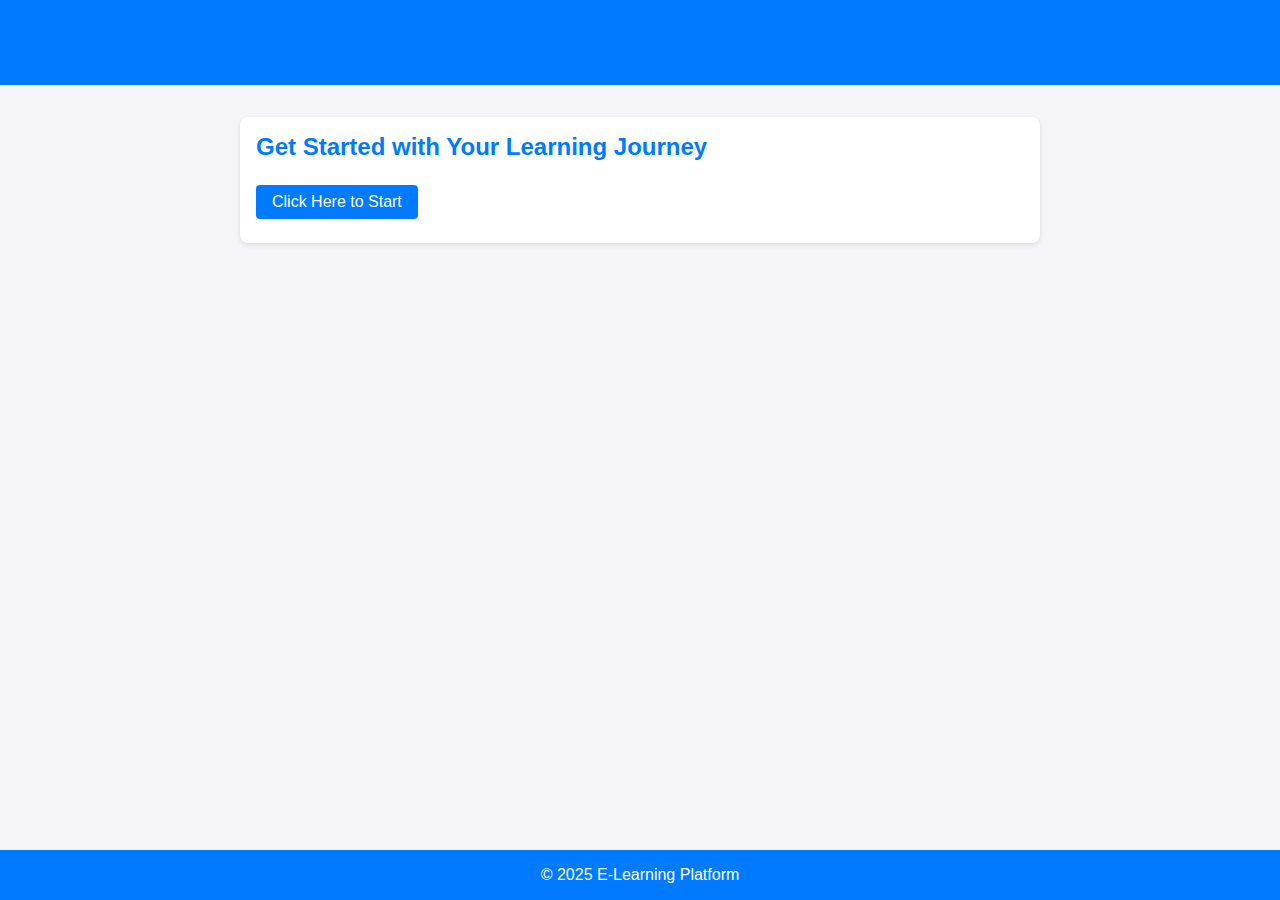
<file: index.html>
<!DOCTYPE html> 
<html lang="en">
 <head>     
    <meta charset="UTF-8">     
    <meta name="viewport" content="width=device-width, initial-scale=1.0">     
    <title>E-Learning Web App - Home</title>     
    <link rel="stylesheet" href="styles.css"> 
</head> 
<body>     
    <header>         
        <h1>Welcome to Our E-Learning Platform</h1>     
    </header>     
    <div class="container">         
        <h2>Get Started with Your Learning Journey</h2>         
        <a href="login.html" class="btn">Click Here to Start</a>     
    </div>     
    <footer>         
        <p>&copy; 2025 E-Learning Platform</p>     
    </footer> 
</body> 
</html>
</file>
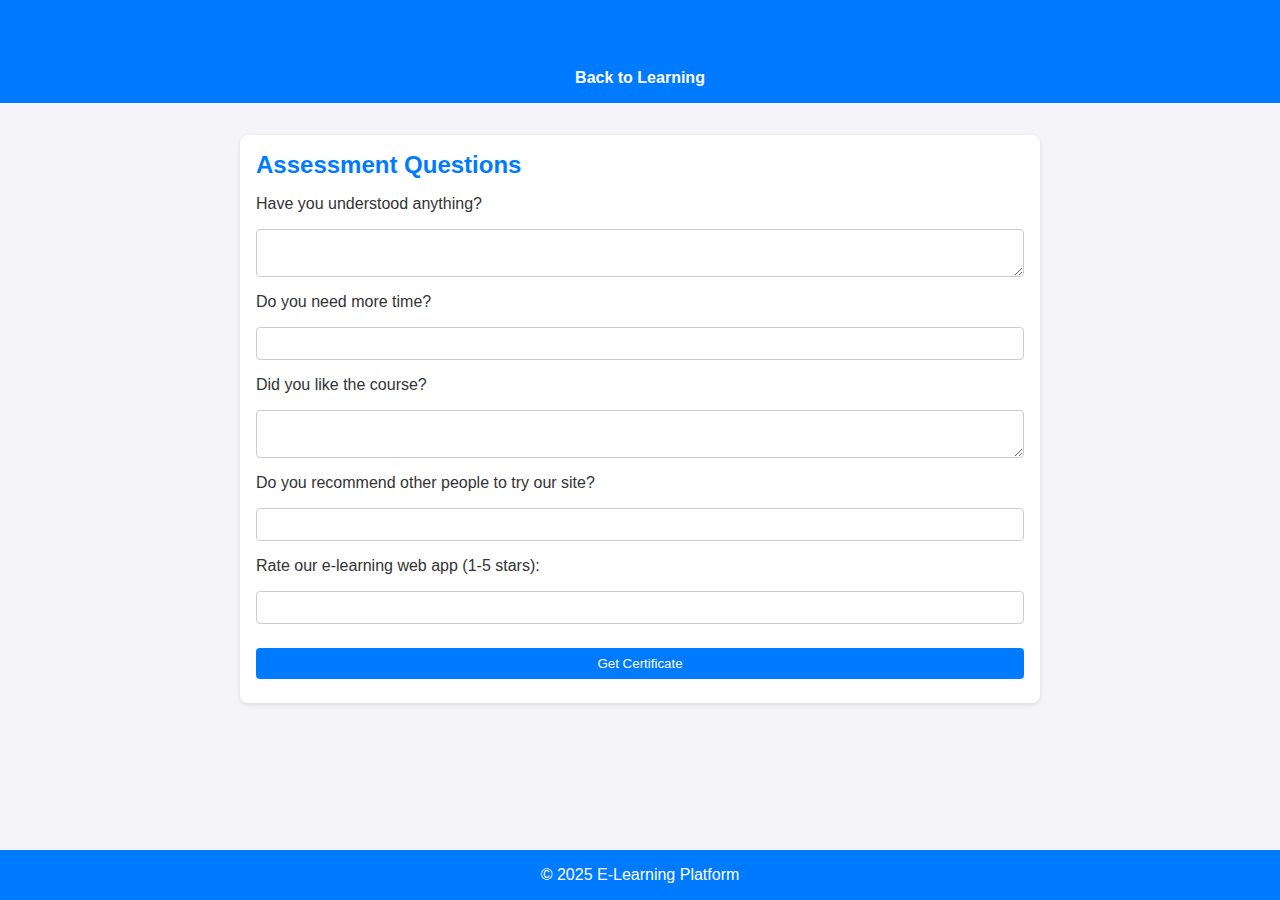
<file: assessment.html>
<!DOCTYPE html> 
<html lang="en"> 
    <head>     
        <meta charset="UTF-8">     
        <meta name="viewport" content="width=device-width, initial-scale=1.0">     
        <title>Assessment - E-Learning</title>     
        <link rel="stylesheet" href="styles.css"> 
    </head> 
    <body>     
        <header>         
            <h1>Course Assessment</h1>         
            <nav>             
                <a href="learning-interface.html">Back to Learning</a>         
            </nav>     
        </header>     
        <div class="container">         
            <h2>Assessment Questions</h2>         
            <form id="assessment-form">             
                <label>Have you understood anything?</label>             
                <textarea required></textarea>             
                <label>Do you need more time?</label>             
                <input type="text" required>             
                <label>Did you like the course?</label>             
                <textarea required></textarea>             
                <label>Do you recommend other people to try our site?</label>             
                <input type="text" required>             
                <label>Rate our e-learning web app (1-5 stars):</label>             
                <input type="number" min="1" max="5" required>             
                <button type="submit">Get Certificate</button>         
            </form>     
        </div>     
        <footer>         
            <p>&copy; 2025 E-Learning Platform</p>     
        </footer>     
        <script src="script.js"></script> 
    </body> 
    </html>
</file>
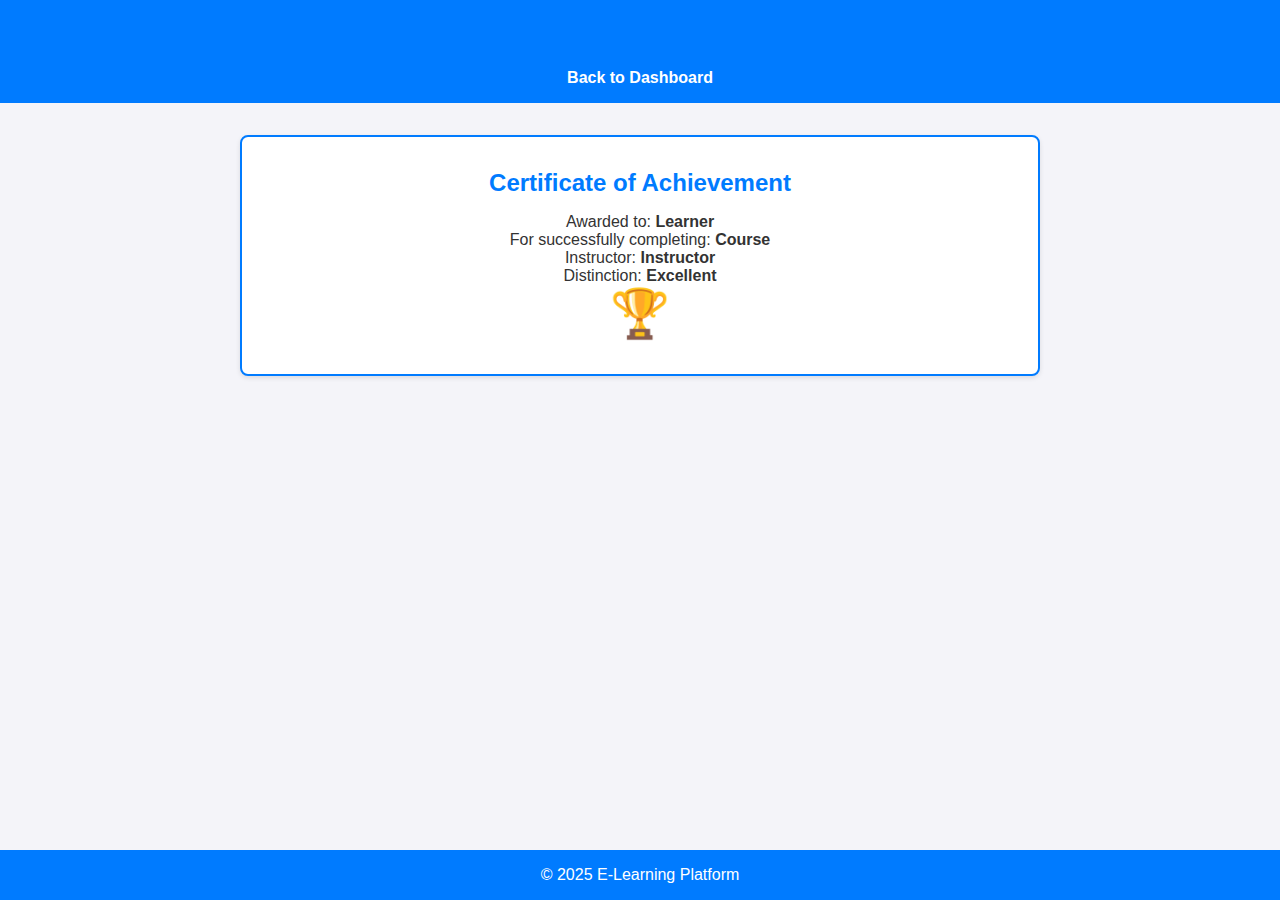
<file: certification.html>
<!DOCTYPE html> 
<html lang="en"> 
    <head>     
        <meta charset="UTF-8">     
        <meta name="viewport" content="width=device-width, initial-scale=1.0">     
        <title>Certificate - E-Learning</title>     
        <link rel="stylesheet" href="styles.css"> 
    </head> 
    <body>     
        <header>         
            <h1>Certificate of Completion</h1>         
            <nav>             
                <a href="dashboard.html">Back to Dashboard</a>         
            </nav>     
        </header>     
        <div class="container certificate">         
            <h2>Certificate of Achievement</h2>         
            <p>Awarded to: 
                <strong id="certificate-learner">Learner</strong></p>         
                <p>For successfully completing: 
                    <strong id="certificate-course">Course</strong></p>         
                <p>Instructor: 
                        <strong id="certificate-instructor">Instructor</strong></p>         
                <p>Distinction: 
                            <strong>Excellent</strong></p>         
                            <div class="trophy">🏆</div>     
        </div>     
        <footer>         
            <p>&copy; 2025 E-Learning Platform</p>     
        </footer>     
        <script src="script.js"></script> 
    </body> 
    </html>
</file>
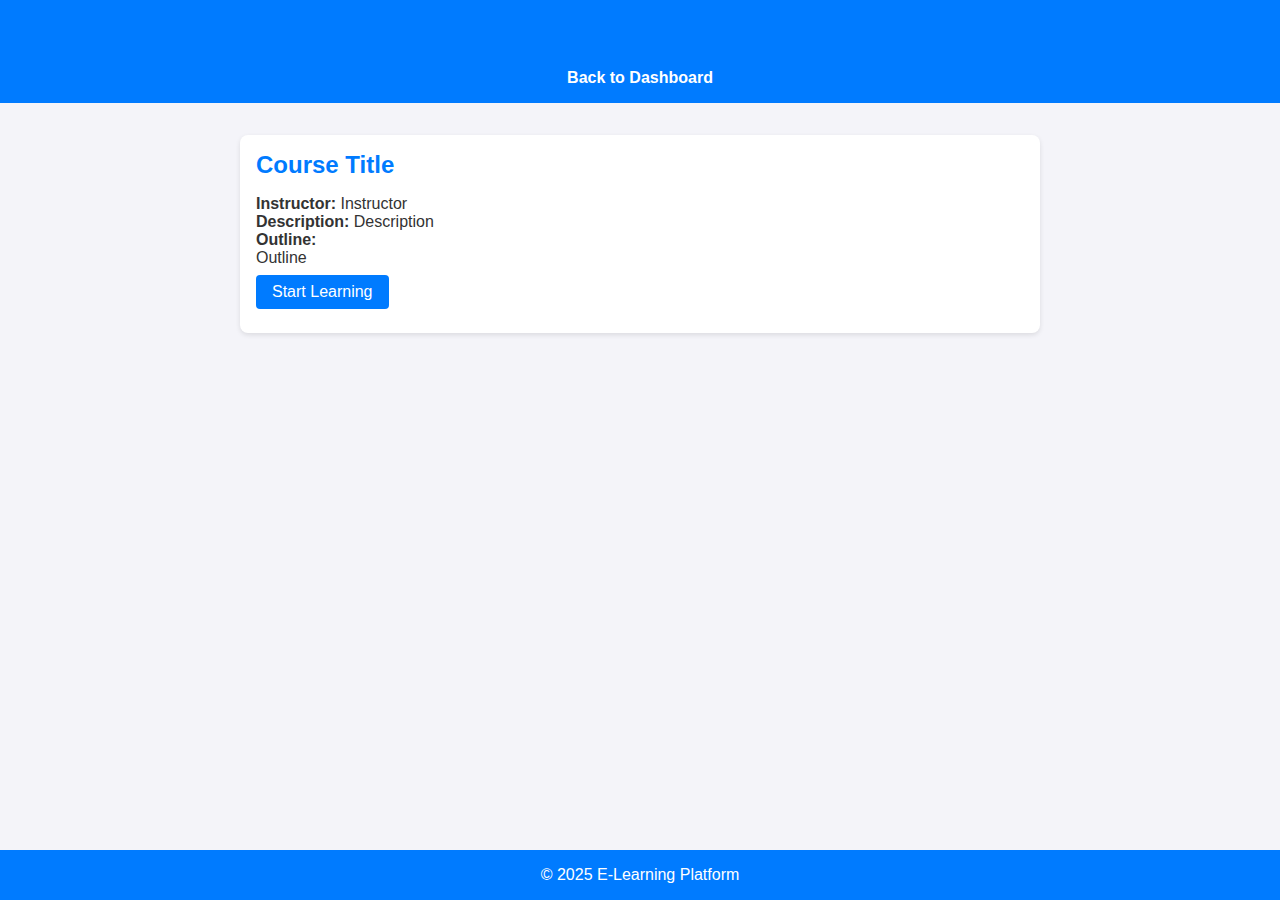
<file: course-detail.html>
<!DOCTYPE html> 
<html lang="en"> 
    <head>     
        <meta charset="UTF-8">     
        <meta name="viewport" content="width=device-width, initial-scale=1.0">     
        <title>Course Detail - E-Learning</title>     
        <link rel="stylesheet" href="styles.css"> 
    </head> 
    <body>     
        <header>         
            <h1>Course Details</h1>         
            <nav>             
                <a href="dashboard.html">Back to Dashboard</a>         
            </nav>     
        </header>     
        <div class="container">         
            <h2 id="course-title">Course Title</h2>         
            <p><strong>Instructor:</strong> 
                <span id="course-instructor">Instructor</span></p>         
                <p><strong>Description:</strong> <span id="course-description">Description</span></p>         
                <p><strong>Outline:</strong></p>         
                <pre id="course-outline">Outline</pre>         
                <a id="start-learning" href="#" class="btn">Start Learning</a>     
            </div>     
            <footer>         
                <p>&copy; 2025 E-Learning Platform</p>     
            </footer>     
            <script src="script.js"></script> 
        </body> 
        </html>
</file>
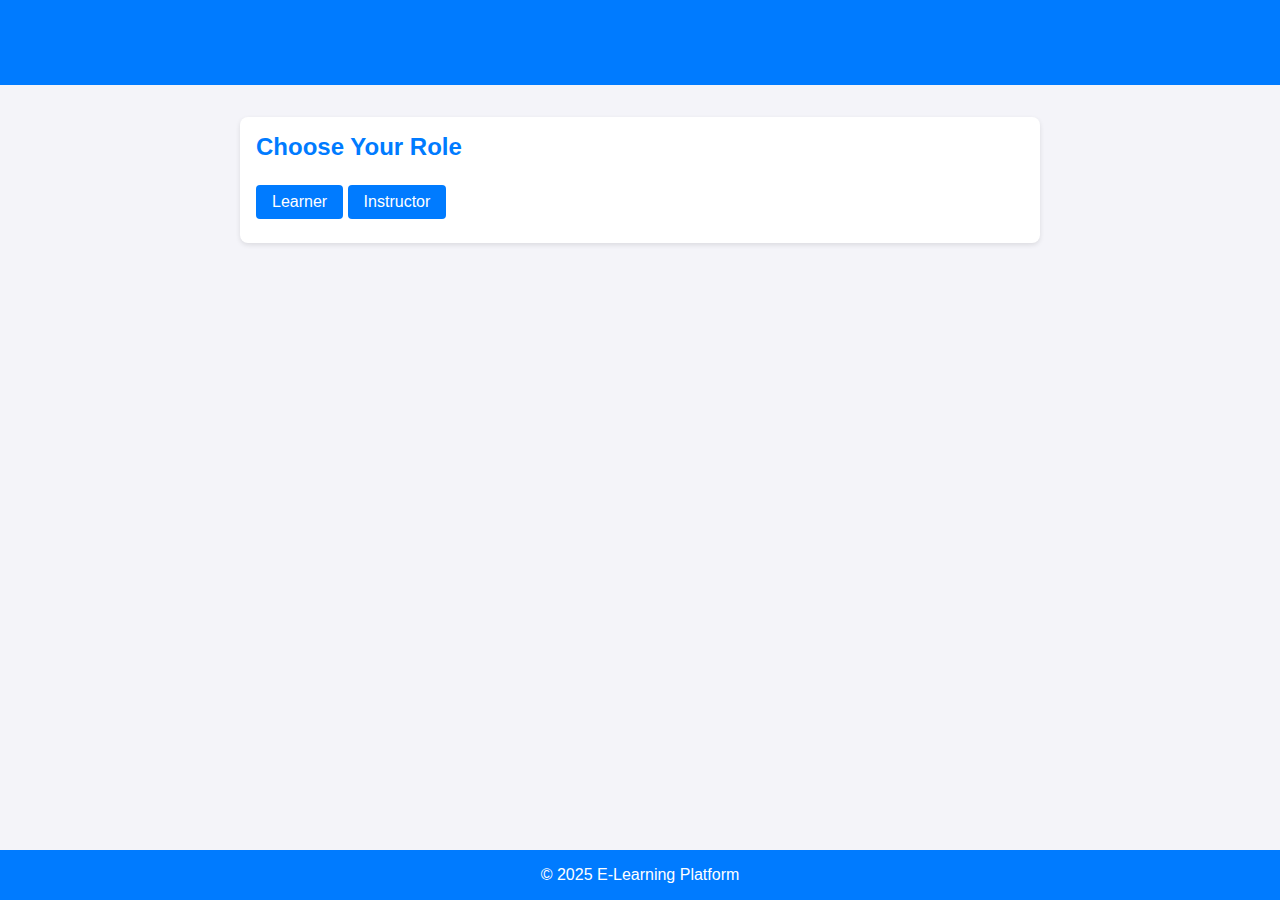
<file: dashboard.html>
<!DOCTYPE html> 
<html lang="en"> 
    <head>     
        <meta charset="UTF-8">     
        <meta name="viewport" content="width=device-width, initial-scale=1.0">     
        <title>Dashboard - E-Learning</title>     
        <link rel="stylesheet" href="styles.css"> 
    </head> 
    <body>     
        <header>         
            <h1>Welcome to Your Dashboard</h1>     
        </header>     
        <div class="container">         
            <h2>Choose Your Role</h2>         
            <a href="learner-dashboard.html" class="btn">Learner</a>         
            <a href="instructor-dashboard.html" class="btn">Instructor</a>     
        </div>     
        <footer>         
            <p>&copy; 2025 E-Learning Platform</p>     
        </footer> 
    </body> 
</html>
</file>
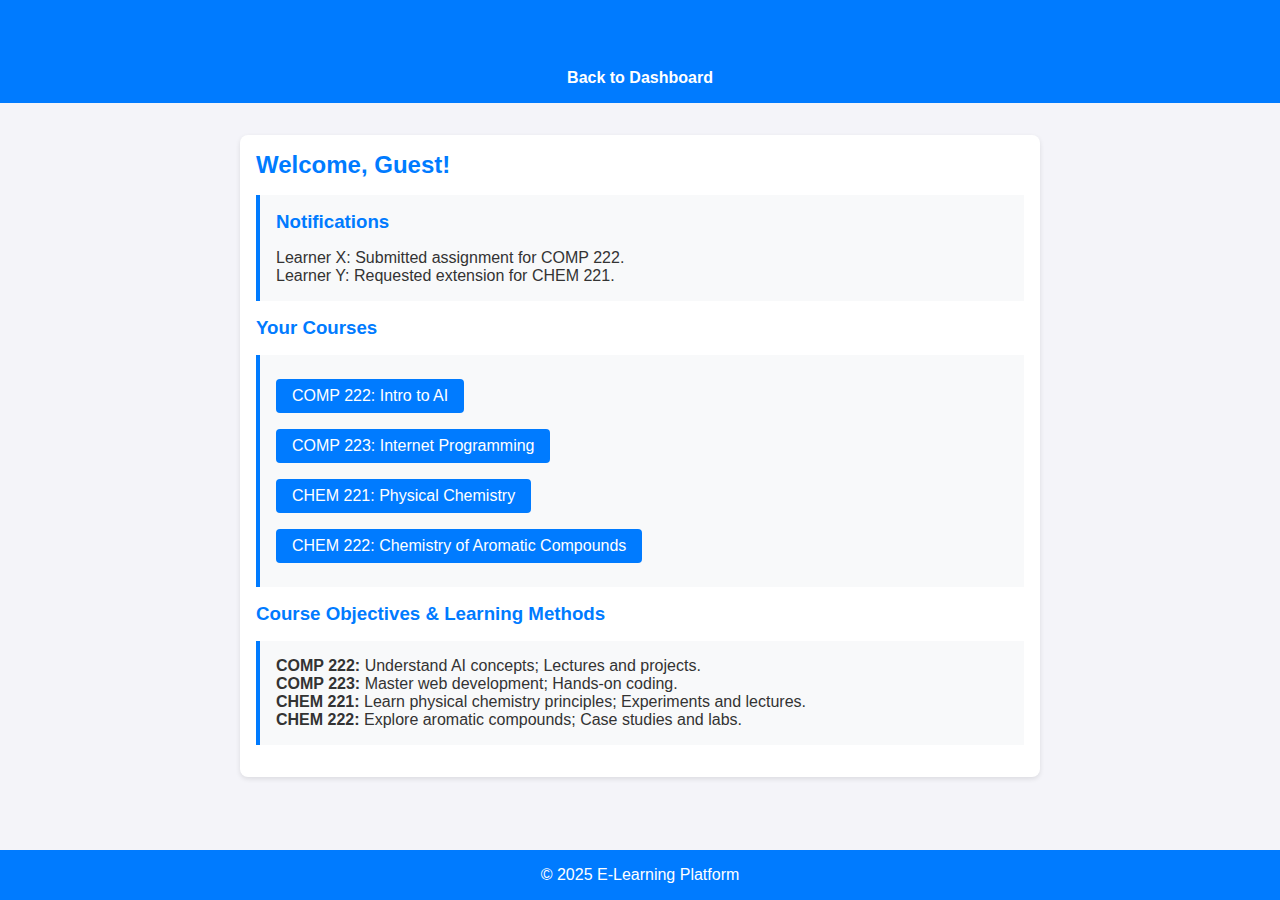
<file: instructor-dashboard.html>
<!DOCTYPE html> 
<html lang="en"> 
        <head>     
                <meta charset="UTF-8">     
                <meta name="viewport" content="width=device-width, initial-scale=1.0">     
                <title>Instructor Dashboard - E-Learning</title>     
                <link rel="stylesheet" href="styles.css"> 
        </head> 
        <body>     
                <header>         
                        <h1>Instructor Dashboard</h1>         
                        <nav>             
                                <a href="dashboard.html">Back to Dashboard</a>         
                        </nav>     
                </header>     
                <div class="container">         
                        <h2>Welcome, 
                                <span id="instructor-name">Instructor</span>!</h2>         
                                <div class="notification">             
                                        <h3>Notifications</h3>             
                                        <p>Learner X: Submitted assignment for COMP 222.</p>             
                                        <p>Learner Y: Requested extension for CHEM 221.</p>         
                                </div>         
                                <h3>Your Courses</h3>         
                                <div class="course-list">             
                                        <p><a href="course-detail.html?course=comp222" class="btn">COMP 222: Intro to AI</a></p>             
                                        <p><a href="course-detail.html?course=comp223" class="btn">COMP 223: Internet Programming</a></p>             
                                        <p><a href="course-detail.html?course=chem221" class="btn">CHEM 221: Physical Chemistry</a></p>             
                                        <p><a href="course-detail.html?course=chem222" class="btn">CHEM 222: Chemistry of Aromatic Compounds</a></p>         
                                </div>         
                                <h3>Course Objectives & Learning Methods</h3>         
                                <div class="objective">             
                                        <p><strong>COMP 222:</strong> Understand AI concepts; Lectures and projects.</p>             
                                        <p><strong>COMP 223:</strong> Master web development; Hands-on coding.</p>             
                                        <p><strong>CHEM 221:</strong> Learn physical chemistry principles; Experiments and lectures.</p>             
                                        <p><strong>CHEM 222:</strong> Explore aromatic compounds; Case studies and labs.</p>         
                                </div>     
                        </div>     
                        <footer> 
        <p>&copy; 2025 E-Learning Platform</p>     
</footer>     
<script src="script.js"></script> 
</body> 
</html>
</file>
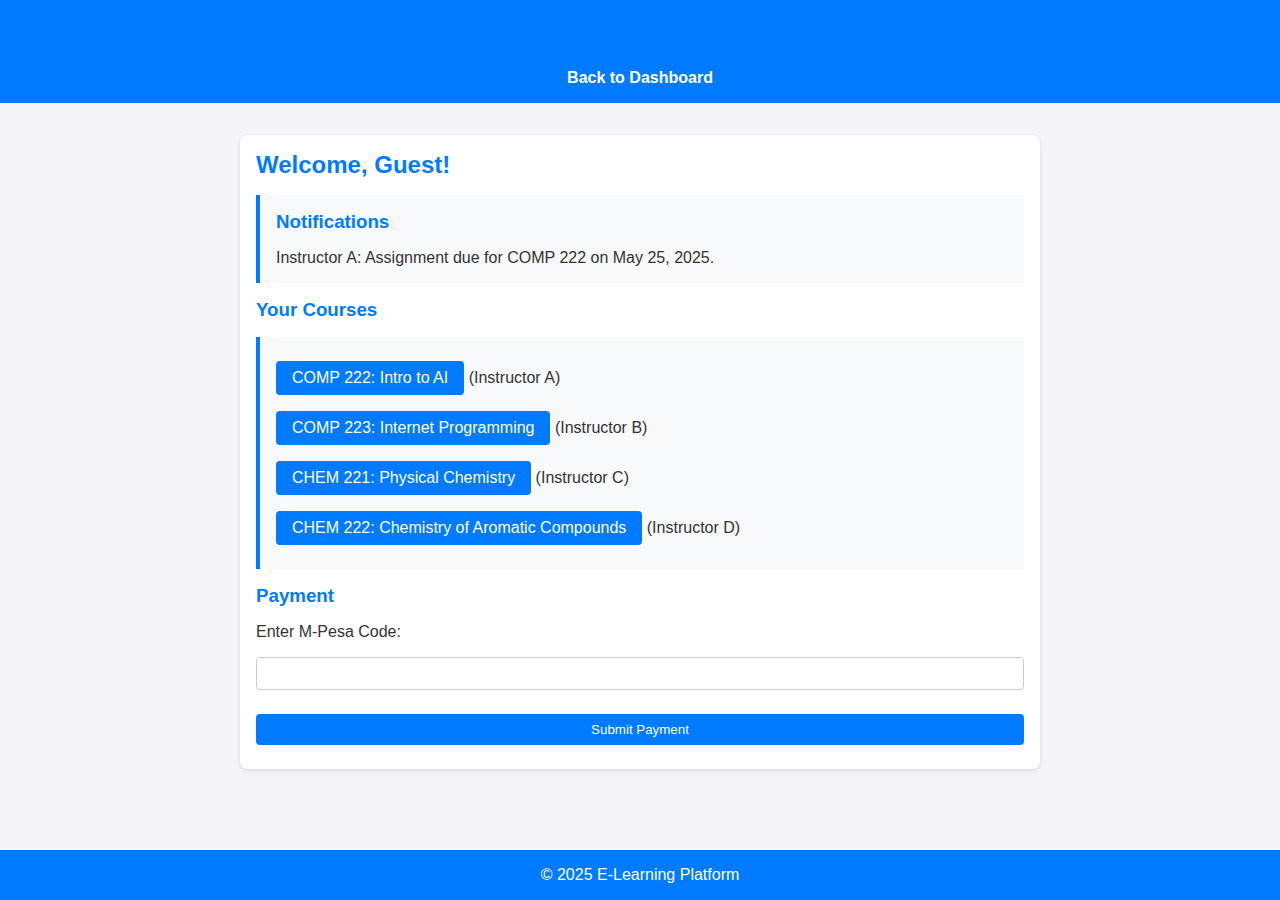
<file: learner-dashboard.html>
<!DOCTYPE html> 
<html lang="en"> 
    <head>     
        <meta charset="UTF-8">     
        <meta name="viewport" content="width=device-width, initial-scale=1.0">     
        <title>Learner Dashboard - E-Learning</title>     
        <link rel="stylesheet" href="styles.css"> 
    </head> 
    <body>     
        <header>         
            <h1>Learner Dashboard</h1>         
            <nav>             
                <a href="dashboard.html">Back to Dashboard</a>         
            </nav>     
        </header>     
        <div class="container">         
            <h2>Welcome, 
                <span id="learner-name">Learner</span>!</h2>         
                <div class="notification">             
                    <h3>Notifications</h3>             
                    <p>Instructor A: Assignment due for COMP 222 on May 25, 2025.</p>         
                </div>         
                <h3>Your Courses</h3>         
                <div class="course-list">             
                    <p><a href="course-detail.html?course=comp222" class="btn">COMP 222: Intro to AI</a> (Instructor A)</p>             
                    <p><a href="course-detail.html?course=comp223" class="btn">COMP 223: Internet Programming</a> (Instructor B)</p>             
                    <p><a href="course-detail.html?course=chem221" class="btn">CHEM 221: Physical Chemistry</a> (Instructor C)</p>             
                    <p><a href="course-detail.html?course=chem222" class="btn">CHEM 222: Chemistry of Aromatic Compounds</a> (Instructor D)</p>         
                </div>         
                <h3>Payment</h3>         
                <form id="payment-form">             
                    <label for="mpesa-code">Enter M-Pesa Code:</label>             
                    <input type="text" id="mpesa-code" required>             
                    <button type="submit">Submit Payment</button>         
                </form>     
            </div>     
            <footer>         
                <p>&copy; 2025 E-Learning Platform</p>     
            </footer>     
            <script src="script.js"></script> 
        </body> 
</html>
</file>
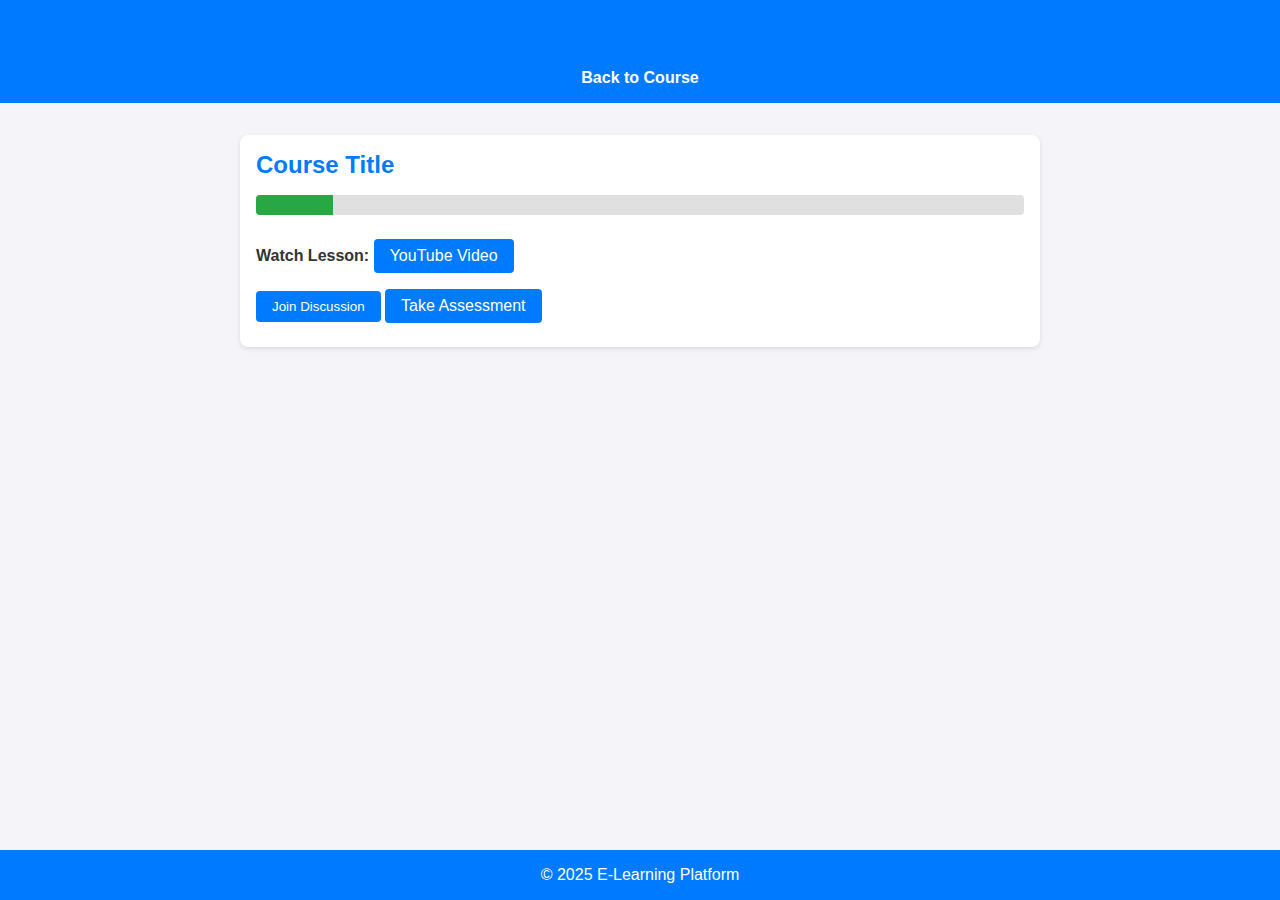
<file: learning-interface.html>
<!DOCTYPE html> 
<html lang="en"> 
    <head>     
        <meta charset="UTF-8">     
        <meta name="viewport" content="width=device-width, initial-scale=1.0">     
        <title>Learning Interface - E-Learning</title>     
        <link rel="stylesheet" href="styles.css"> 
    </head> 
    <body>     
        <header>         
            <h1>Learning Interface</h1>         
            <nav>             
                <a href="course-detail.html">Back to Course</a>         
            </nav>     
        </header>     
        <div class="container">         
            <h2 id="course-title">Course Title</h2>         
            <div class="progress-bar">             
                <div id="progress" class="progress"></div>         
            </div>         
            <p><strong>Watch Lesson:</strong> 
                <a href="https://www.youtube.com" target="_blank" class="btn">YouTube Video</a></p>         
                <button class="btn" onclick="alert('Discussion feature coming soon!')">Join Discussion</button>         
                <a href="assessment.html" class="btn">Take Assessment</a>     
            </div>     
            <footer>         
                <p>&copy; 2025 E-Learning Platform</p>     
            </footer>     
            <script src="script.js"></script> 
        </body> 
        </html>
</file>
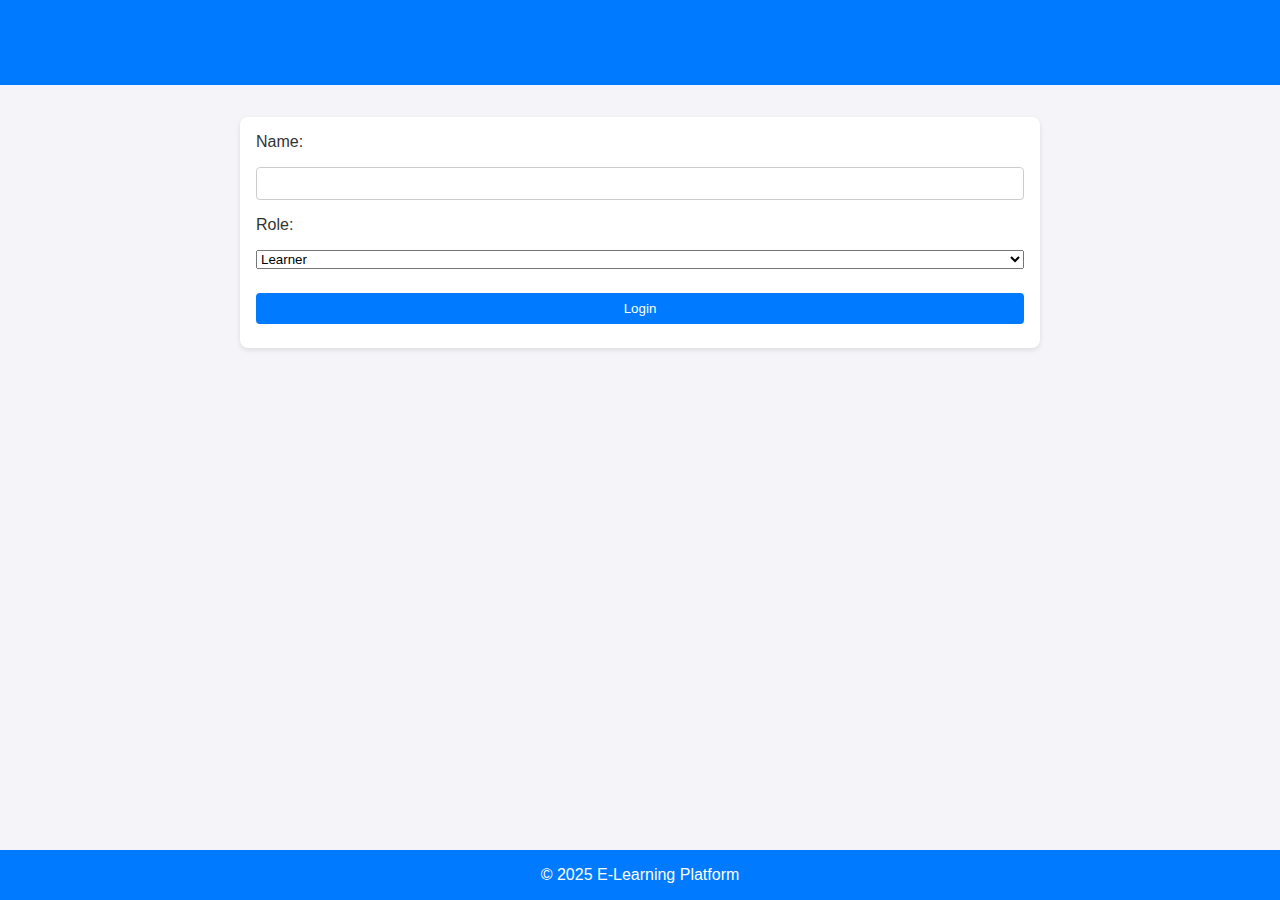
<file: login.html>
<!DOCTYPE html> 
<html lang="en"> 
    <head>     
        <meta charset="UTF-8">     
        <meta name="viewport" content="width=device-width, initial-scale=1.0">     
        <title>Login - E-Learning</title>     
        <link rel="stylesheet" href="styles.css"> 
    </head> 
    <body>     
        <header>         
            <h1>Login to Your Account</h1>     
        </header>     
        <div class="container">         
            <form id="login-form">             
                <label for="name">Name:</label>             
                <input type="text" id="name" required>             
                <label for="role">Role:</label>             
                <select id="role" required>                 
                    <option value="learner">Learner</option>                 
                    <option value="instructor">Instructor</option>             
                </select>             
                <button type="submit">Login</button>
             </form>     
        </div>     
                    <footer>         
                        <p>&copy; 2025 E-Learning Platform</p>
                         </footer>     
                         <script src="script.js"> </script>
     </body> 
</html>
</file>
<file: styles.css>
/* styles.css */ 
* {     
    margin: 0;     
    padding: 0;     
    box-sizing: border-box;     
    font-family: Arial, sans-serif; 
}  

body {     
    background-color: #f4f4f9;     
    color: #333; 
}  

header {     
    background-color: #007bff;     
    color: white;     
    padding: 1rem;     
    text-align: center; 
}  

nav a {     
    color: white;     
    margin: 0 1rem;     
    text-decoration: none;     
    font-weight: bold; 
}  

nav a:hover {     
    text-decoration: underline; 
}  

.container {     
    max-width: 800px;     
    margin: 2rem auto;     
    padding: 1rem;     
    background-color: white;     
    border-radius: 8px;     
    box-shadow: 0 2px 5px rgba(0, 0, 0, 0.1); 
}  

h1, h2, h3 {     
    color: #007bff;     
    margin-bottom: 1rem; 
} 

h1, h2, h3 {     
    color: #007bff;     
    margin-bottom: 1rem; 
} 

 button, .btn {     
    background-color: #007bff;     
    color: white;     
    padding: 0.5rem 1rem;     
    border: none;     
    border-radius: 4px;     
    cursor: pointer;     
    text-decoration: none;     
    display: inline-block;     
    margin: 0.5rem 0; 
}  

button:hover, .btn:hover {     
    background-color: #0056b3; 
}  

form {     
    display: flex;     
    flex-direction: column;     
    gap: 1rem; 
}  

input, textarea {     
    padding: 0.5rem;     
    border: 1px solid #ccc;     
    border-radius: 4px;     
    width: 100%; 
}  

.course-list, .notification, .objective {     
    margin: 1rem 0;     
    padding: 1rem;     
    border-left: 4px solid #007bff;     
    background-color: #f8f9fa; 
}  

.progress-bar {     
    width: 100%;     
    background-color: #e0e0e0;     
    border-radius: 4px;     
    overflow: hidden;     
    margin: 1rem 0; 
} 

 .progress {     
    height: 20px;     
    background-color: #28a745;     
    width: 0;     
    transition: width 0.3s ease; 
}  

.certificate {     
    text-align: center;     
    padding: 2rem;     
    border: 2px solid #007bff;     
    border-radius: 8px;     
    background-color: #fff; 
}  

.trophy {     
    font-size: 3rem;     
    color: gold; 
}  

footer {     
    text-align: center;     
    padding: 1rem;     
    background-color: #007bff;     
    color: white;     
    position: fixed;     
    bottom: 0;     
    width: 100%; 
}
</file>
